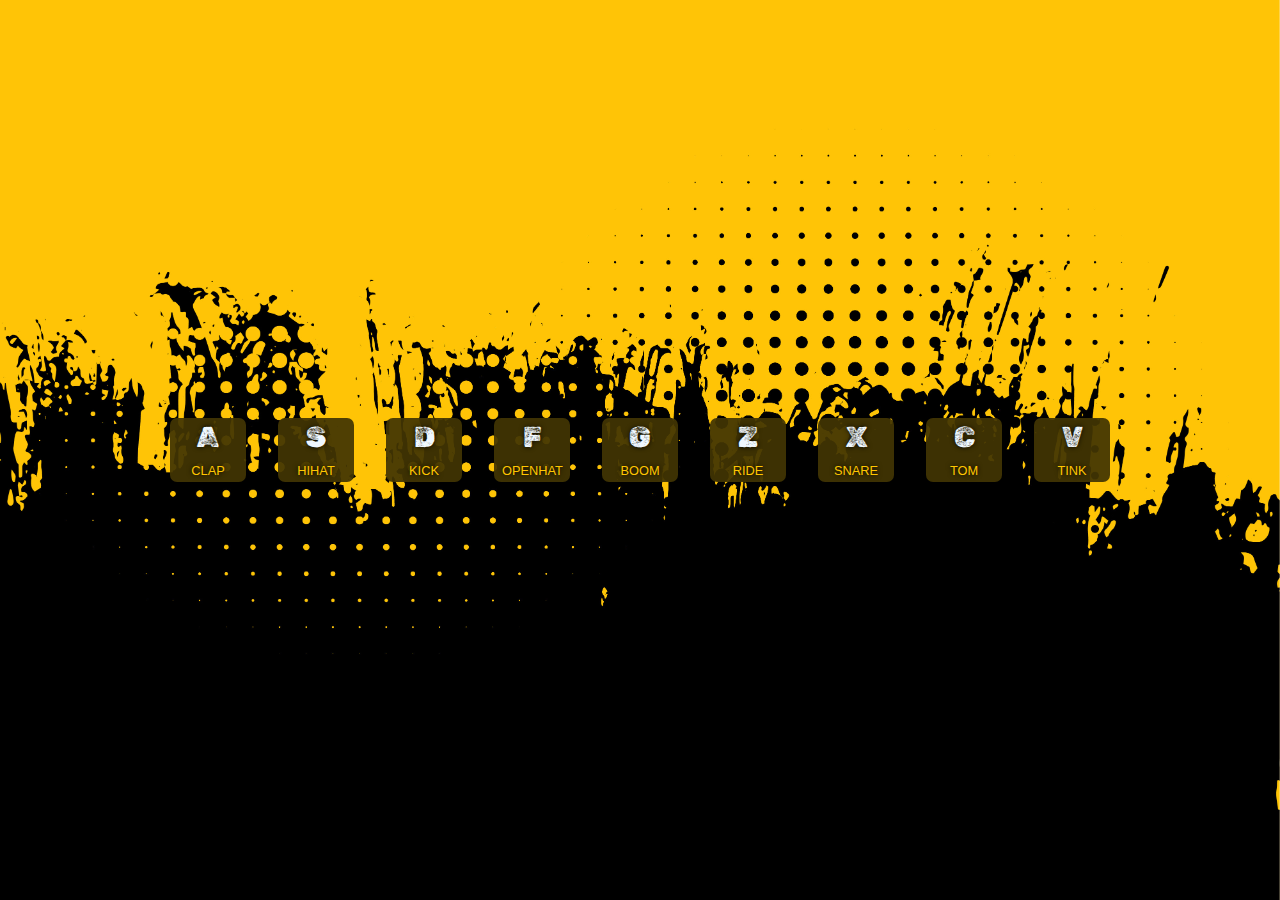
<file: day_one/index.html>
<!DOCTYPE html>
<html lang="en">
<head>
  <meta charset="UTF-8">
  <meta http-equiv="X-UA-Compatible" content="IE=edge">
  <meta name="viewport" content="width=device-width, initial-scale=1.0">
  <title>Play Drum</title>
  <link rel="stylesheet" href="./style.css">

  <link rel="preconnect" href="https://fonts.googleapis.com">
<link rel="preconnect" href="https://fonts.gstatic.com" crossorigin>
<link href="https://fonts.googleapis.com/css2?family=Rubik+Dirt&display=swap" rel="stylesheet">
</head>
<body>
  <div class="keys">
    <div data-key="65" class="key">
      <kbd>A</kbd>
      <span class="sound">CLAP</span>
    </div>
    <div data-key="83" class="key">
      <kbd>S</kbd>
      <span class="sound">HIHAT</span>
    </div>
    <div data-key="68" class="key">
      <kbd>D</kbd>
      <span class="sound">KICK</span>
    </div>
    <div data-key="70" class="key">
      <kbd>F</kbd>
      <span class="sound">OPENHAT</span>
    </div>
    <div data-key="71" class="key">
      <kbd>G</kbd>
      <span class="sound">BOOM</span>
    </div>
    <div data-key="90" class="key">
      <kbd>Z</kbd>
      <span class="sound">RIDE</span>
    </div>
    <div data-key="88" class="key">
      <kbd>X</kbd>
      <span class="sound">SNARE</span>
    </div>
    <div data-key="67" class="key">
      <kbd>C</kbd>
      <span class="sound">TOM</span>
    </div>
    <div data-key="86" class="key">
      <kbd>V</kbd>
      <span class="sound">TINK</span>
    </div>
  </div>

  <audio data-key="65" src="./sounds/clap.wav"></audio>
  <audio data-key="83" src="./sounds/hihat.wav"></audio>
  <audio data-key="68" src="./sounds/kick.wav"></audio>
  <audio data-key="70" src="./sounds/openhat.wav"></audio>
  <audio data-key="71" src="./sounds/boom.wav"></audio>
  <audio data-key="90" src="./sounds/ride.wav"></audio>
  <audio data-key="88" src="./sounds/snare.wav"></audio>
  <audio data-key="67" src="./sounds/tom.wav"></audio>
  <audio data-key="86" src="./sounds/tink.wav"></audio>
</body>
<script src="./script.js"></script>
</html>
</file>
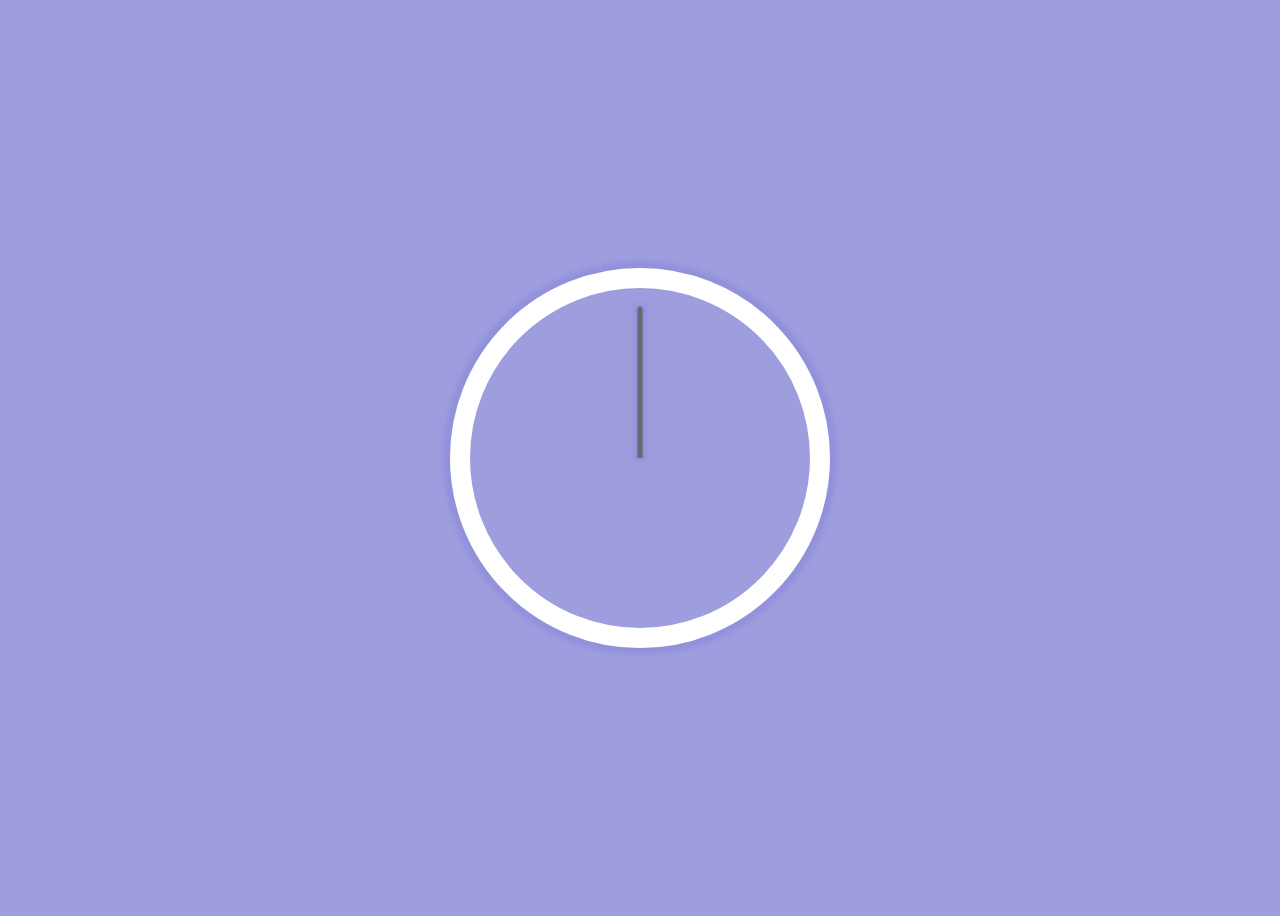
<file: day_two/index.html>
<!DOCTYPE html>
<html lang="en">
<head>
    <meta charset="UTF-8">
    <meta http-equiv="X-UA-Compatible" content="IE=edge">
    <meta name="viewport" content="width=device-width, initial-scale=1.0">
    <title>Relógio</title>

    <link rel="preconnect" href="https://fonts.gstatic.com" crossorigin>
<link href="https://fonts.googleapis.com/css2?family=Poppins&family=Rubik+Dirt&display=swap" rel="stylesheet">
</head>
<style>
    html {
        background-color: rgba(144, 144, 218, 0.87);
        font-family: 'Poppins', sans-serif;
        text-align: center;
        font-size: 10px;
    }
    body {
        display: flex;
        flex: 1;
        min-height: 100vh;
        align-items: center;
        font-size: 2rem;
    }
    .clock {
        width: 30rem;
        height: 30rem;
        border: 20px solid #fff;
        border-radius: 50%;
        margin: 50px auto;
        position: relative;
        padding: 2rem;
        box-shadow: 0 0 5px 7px rgba(144, 144, 218, 0.87);
    }
    .clock-face{
        position: relative;
        width: 100%;
        height: 100%;
        transform: translateY(-3px);
        
    }
    .hand {
        width: 50%;
        height: 6px;
        background-color: rgb(100, 101, 102);
        position: absolute;
        top: 50%;
        box-shadow: 0 0 5px 1px rgba(144, 144, 218, 0.87);
        transform-origin: 100%;
        transform: rotate(90deg);
        transition: all 0.04s;
        transition-timing-function: cubic-bezier(0.1, 2.7, 0.58, 1);
    }

    .second-hand {
        height: 3px;
    }
    
</style>

<body>
    <div class="clock">
        <div class="clock-face">
            <div class="hand hour-hand"></div>
            <div class="hand min-hand"></div>
            <div class="hand second-hand"></div>
        </div>
    </div>
</body>
<script>

    const secondHand = document.querySelector('.second-hand')
    const minHand = document.querySelector('.min-hand')
    const hourHand = document.querySelector('.hour-hand')

    function setDate(){
        const now = new Date()

        const seconds = now.getSeconds()
        const secondsDegrees = ((seconds / 60) * 360 + 90)
        secondHand.style.transform = `rotate(${secondsDegrees}deg)`
        
        const min = now.getMinutes()
        const minDegrees = ((min / 60) * 360 + 90)
        minHand.style.transform = `rotate(${minDegrees}deg)`
        console.log(min)

        const hour = now.getHours()
        const hourDregrees = ((hour / 60) * 360 + 90)
        hourHand.style.transform = `rotate(${hourDregrees}deg)`
    }
    setInterval(setDate, 1000)
</script>
</html>
</file>
<file: day_one/style.css>
* {
  margin: 0;
  padding: 0;
}

body {
  width: 50vh;
  min-width: 100%;
  height: 100vh;

  display: flex;
  justify-content: center;
  align-items: center;

  background: url("./background.jpg") left center no-repeat;
  background-size: cover;
}

.keys {
  display: flex;
  flex-wrap: wrap;
}

.key{
  width: 60px;
  background-color: rgba(66, 53, 3, 0.93);
  border-radius: 7px;
  margin: 1rem;
  padding: .1rem .5rem;
  text-align: center;
  font-size: 1.5rem;
  text-shadow: 0 0 5px black;
  transition: all 0.09s;
}

kbd{
  display: block;
  color: aliceblue;
  font-size: 1.8rem;
  font-family: 'Rubik Dirt', cursive;
}

.sound {
  font-size: 0.8rem;
  color: #ffc600;
  font-family: 'Poppins', sans-serif;
 
}

.playing {
  transform: scale(1.1);
  border: 4px solid #ffc600;
  box-shadow: 0 0 1px rgba(66, 53, 3, 0.93);
}
</file>
